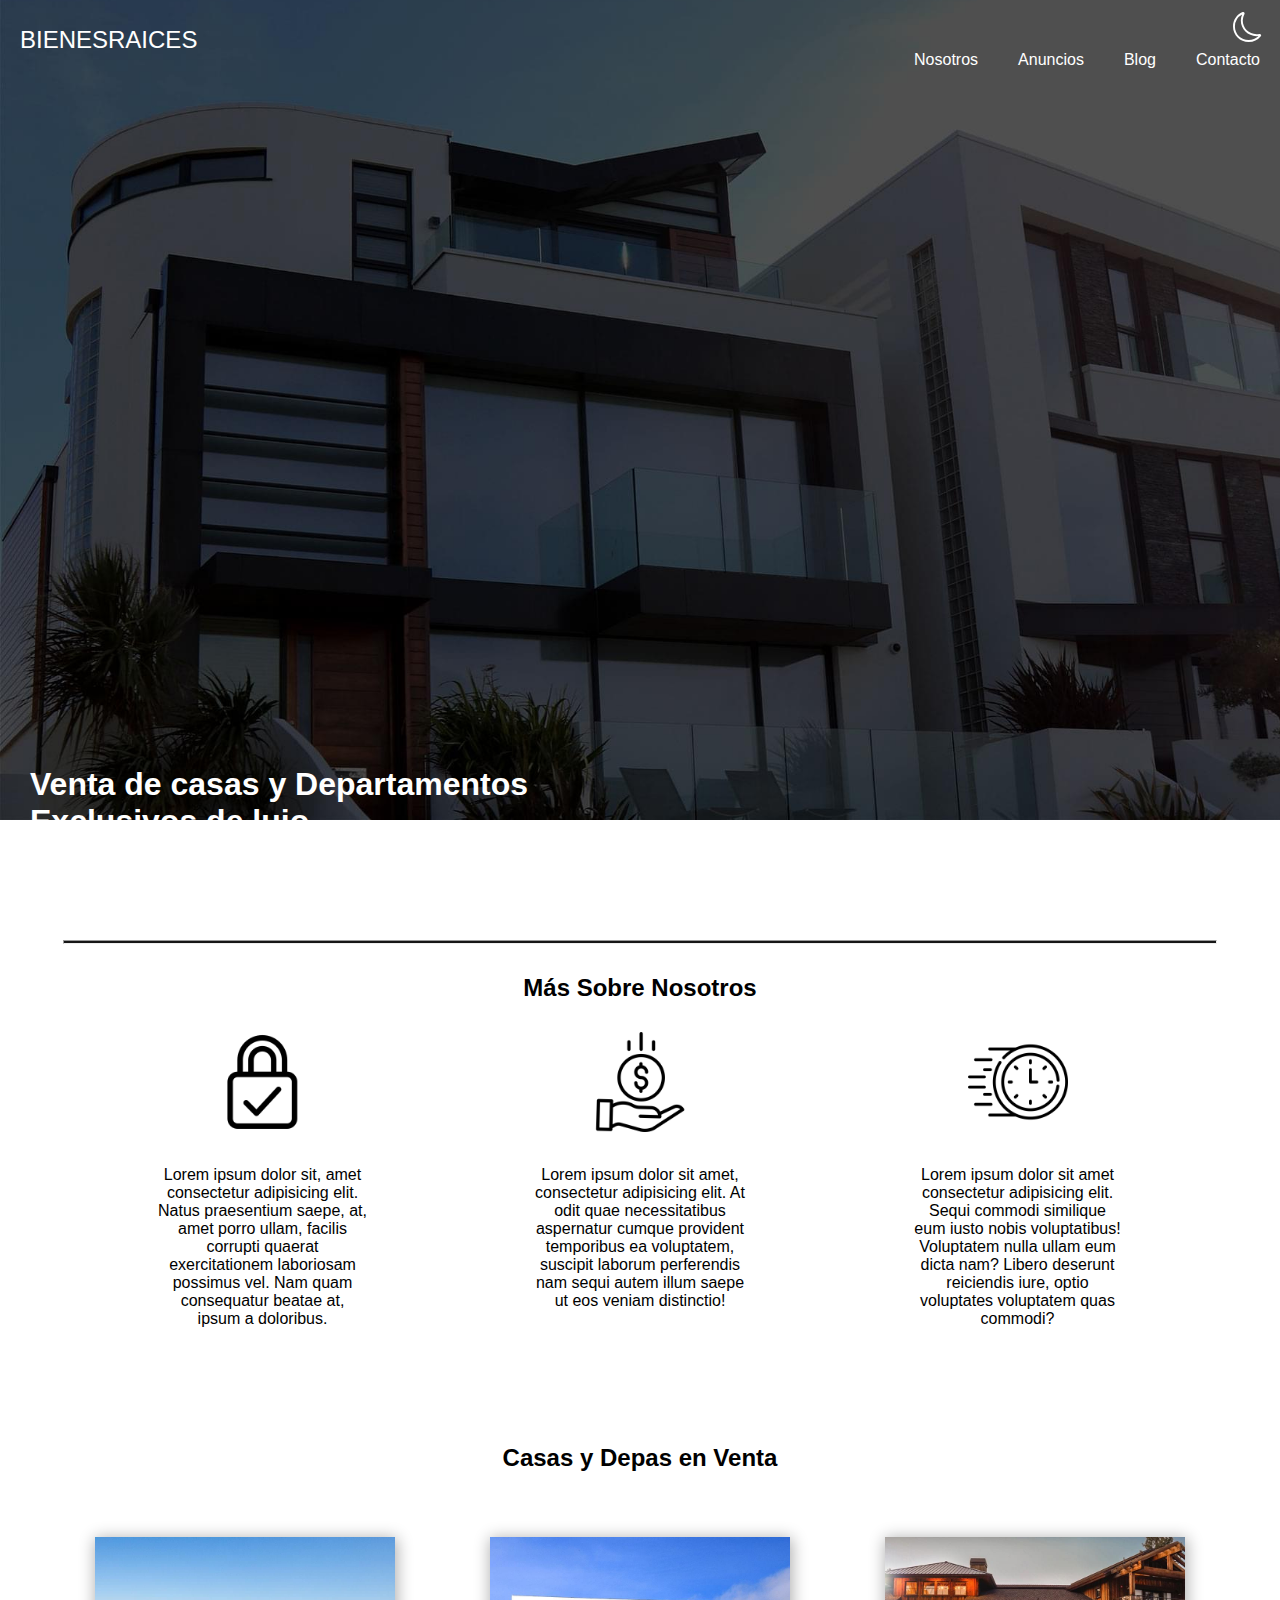
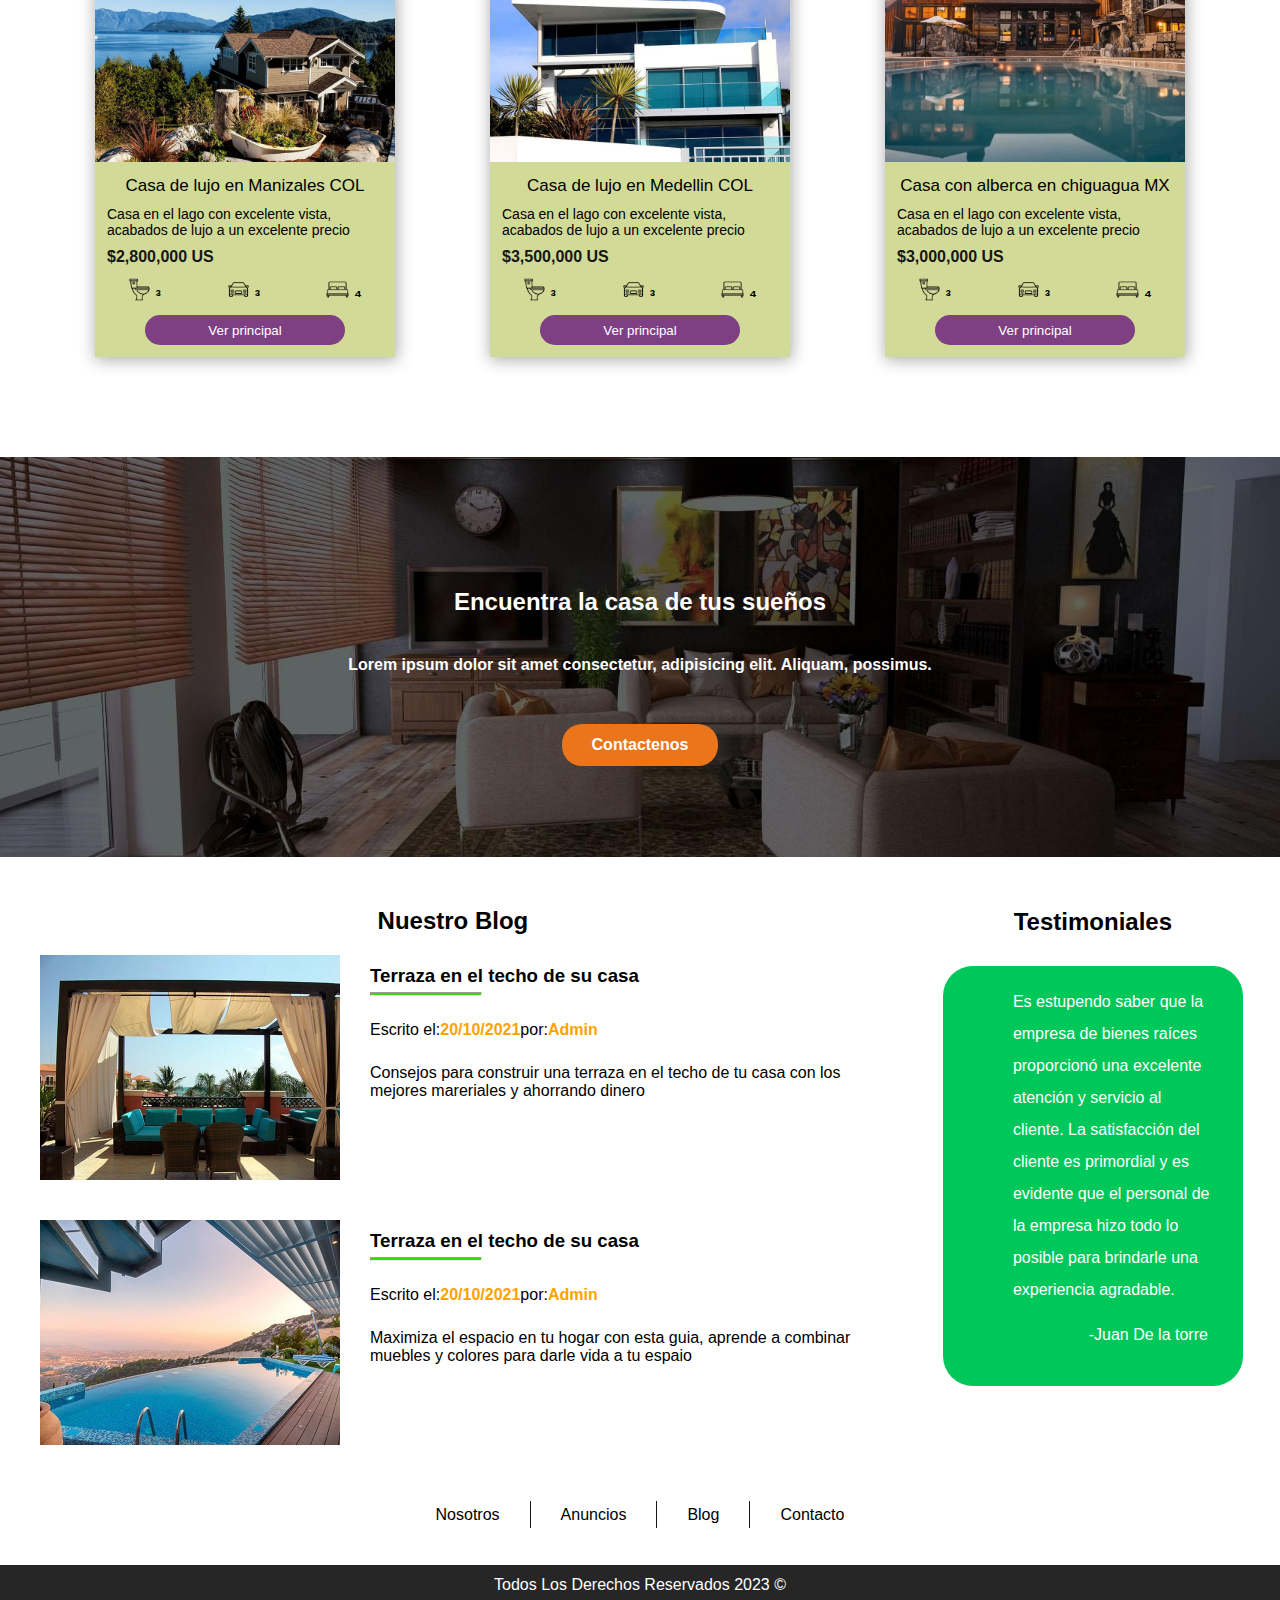
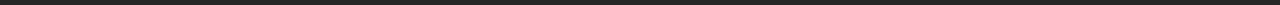
<file: ESTRUCTURA_HTML/index.html>
<!DOCTYPE html>
<html lang="en">
<head>
    <meta charset="UTF-8">
    <meta http-equiv="X-UA-Compatible" content="IE=edge">
    <meta name="viewport" content="width=device-width, initial-scale=1.0">
    <title>Document</title>
    <link rel="stylesheet" href="../ESTILOS_CSS/styles.css"> 
</head>
<body>
    <header class="contenedor">
        <nav class="nav">
            <a class="logo">BIENES<strong>RAICES</strong></a>
            <section class="section_cont_menu">
                <figure class="icons_sun_moon">
                    <img class="icon_moon" src="../IMAGES/moon.svg" alt="">
                    <img class="icon_sun" src="../IMAGES/sun.svg" alt="">
                </figure>
                <ul class="nav_menu">
                    <li class="nav_menu_links"><a href="../ESTRUCTURA_HTML/sobreNosotros.html">Nosotros</a></li>
                    <li class="nav_menu_links"><a href="../ESTRUCTURA_HTML/anuncios.html">Anuncios</a></li>
                    <li class="nav_menu_links"><a href="../ESTRUCTURA_HTML/blog.html">Blog</a></li>
                    <li class="nav_menu_links"><a href="../ESTRUCTURA_HTML/contacto.html">Contacto</a></li>
                </ul>
            </section>
        </nav>
        <h1>Venta de casas y Departamentos<br> Exclusivos de lujo</h1>
    </header>
    <div class="hr_divisor">
        <hr>
    </div>
    <main>
        <section class="section_sobreNosotros">
            <h2>Más Sobre Nosotros</h2>
            <section class="sobre--nosotros">
                <article class="article_sobre--nosotros">
                    <img src="../IMAGES/candado (1).png" alt="">
                    <p>Lorem ipsum dolor sit, amet consectetur adipisicing elit. Natus praesentium saepe, at, amet porro ullam, facilis corrupti quaerat exercitationem laboriosam possimus vel. Nam quam consequatur beatae at, ipsum a doloribus.</p>
                </article>
                <article class="article_sobre--nosotros">
                    <img src="../IMAGES/ahorrar-dinero.png" alt="">
                    <p>Lorem ipsum dolor sit amet, consectetur adipisicing elit. At odit quae necessitatibus aspernatur cumque provident temporibus ea voluptatem, suscipit laborum perferendis nam sequi autem illum saepe ut eos veniam distinctio!</p>
                </article>
                <article class="article_sobre--nosotros">
                    <img src="../IMAGES/tiempo-rapido.png" alt="">
                    <p>Lorem ipsum dolor sit amet consectetur adipisicing elit. Sequi commodi similique eum iusto nobis voluptatibus! Voluptatem nulla ullam eum dicta nam? Libero deserunt reiciendis iure, optio voluptates voluptatem quas commodi?</p>
                </article>
            </section>
        </section>
        <section id="depas_and_casas--venta" class="section_casas_and_depas">
            <h2>Casas y Depas en Venta</h2>
            <section class="casas_and_depas">
                <article class="article_casas_and--depas">
                    <img class="images_depas_casas--venta" src="../IMAGES/anuncio1.jpg" alt="">
                    <h3>Casa de lujo  en Manizales COL</h3>
                    <p>Casa en el lago con excelente vista, acabados de lujo a un excelente precio</p>
                    <span class="precio_casa_and_depa">$2,800,000 US</span>
                    <figure class="figure_icons_coche_inodoro--cama">
                        <span>
                            <img src="../IMAGES/inodoro.png" alt=""> ³
                        </span>
                        <span>
                            <img src="../IMAGES/coche.png" alt=""> ³
                        </span>
                        <span>
                            <img src="../IMAGES/cama.png" alt=""> ⁴
                        </span>
                    </figure>
                    <button>Ver principal</button>
                </article>
                <article class="article_casas_and--depas">
                    <img class="images_depas_casas--venta" src="../IMAGES/anuncio2.jpg" alt="">
                    <h3>Casa de lujo en Medellin COL</h3>
                    <p>Casa en el lago con excelente vista, acabados de lujo a un excelente precio</p>
                    <span class="precio_casa_and_depa">$3,500,000 US</span>
                    <figure class="figure_icons_coche_inodoro--cama">
                        <span>
                            <img src="../IMAGES/inodoro.png" alt=""> ³
                        </span>
                        <span>
                            <img src="../IMAGES/coche.png" alt=""> ³
                        </span>
                        <span>
                            <img src="../IMAGES/cama.png" alt=""> ⁴
                        </span>
                    </figure>
                    <button>Ver principal</button>
                </article>
                <article class="article_casas_and--depas">
                    <img class="images_depas_casas--venta" src="../IMAGES/anuncio3.jpg" alt="">
                    <h3>Casa con alberca en chiguagua MX</h3>
                    <p>Casa en el lago con excelente vista, acabados de lujo a un excelente precio</p>
                    <span class="precio_casa_and_depa">$3,000,000 US</span>
                    <figure class="figure_icons_coche_inodoro--cama">
                        <span>
                            <img src="../IMAGES/inodoro.png" alt=""> ³
                        </span>
                        <span>
                            <img src="../IMAGES/coche.png" alt=""> ³
                        </span>
                        <span>
                            <img src="../IMAGES/cama.png" alt=""> ⁴
                        </span>
                    </figure>
                    <button>Ver principal</button>
                </article>
            </section>
        </section>
        <section class="contactos_bienes_raices">
            <section class="section_contactanos_btn">
                <h2>Encuentra la casa de tus sueños</h2>
                <p>Lorem ipsum dolor sit amet consectetur, adipisicing elit. Aliquam, possimus.</p>
                <a class="btn_contactos_casas_dep_venta" href="#">Contactenos</a>
            </section>
        </section>
        <section class="section--blog">
            <section class="section_nuestro--blog">
                <h2>Nuestro Blog</h2>
                <article class="article_nuestro--blog">
                    <img src="../IMAGES/blog1.jpg" alt="">
                    <div class="consejos_blog">
                        <h3>Terraza en el techo de su casa</h3>
                        <hr>
                        <p class="fecha_de_consejo">Escrito el:<strong>20/10/2021</strong>por:<strong>Admin</strong></p>
                        <p>Consejos para construir una terraza en el techo de tu casa con los mejores mareriales y ahorrando dinero</p>
                    </div>
                </article>
                <article class="article_nuestro--blog">
                    <img src="../IMAGES/blog2.jpg" alt="">
                    <div class="consejos_blog">
                        <h3>Terraza en el techo de su casa</h3>
                        <hr>
                        <p class="fecha_de_consejo">Escrito el:<strong>20/10/2021</strong>por:<strong>Admin</strong></p>
                        <p>Maximiza el espacio en tu hogar con esta guia, aprende a combinar muebles y colores para darle vida a tu espaio</p>
                    </div>
                </article>
            </section>
            <section class="section--testimonio">
                <h2>Testimoniales</h2>
                <article class="article--testimonio">
                        <p>
                            Es estupendo saber que la empresa de bienes raíces proporcionó una excelente atención y servicio al cliente. La satisfacción del cliente es primordial y es evidente que el personal de la empresa hizo todo lo posible para brindarle una experiencia agradable.

                    </p> 
                    <span>-Juan De la torre</span>
                    </article>

            </section>
        </section>
    </main>
    <footer>
        <section class="footer_list">
            <ul class="footer_list_menu">
                <li><a class="footer_list_menu--links" href="">Nosotros</a></li>
                <li><a class="footer_list_menu--links" href="">Anuncios</a></li>
                <li><a class="footer_list_menu--links" href="">Blog</a></li>
                <li><a class="footer_list_menu--link" href="">Contacto</a></li>
            </ul>
        </section>
        <section class="derechos_reservados">
            <p>Todos Los Derechos Reservados 2023 &copy;</p>
        </section>
    </footer>
</body>
</html>
</file>
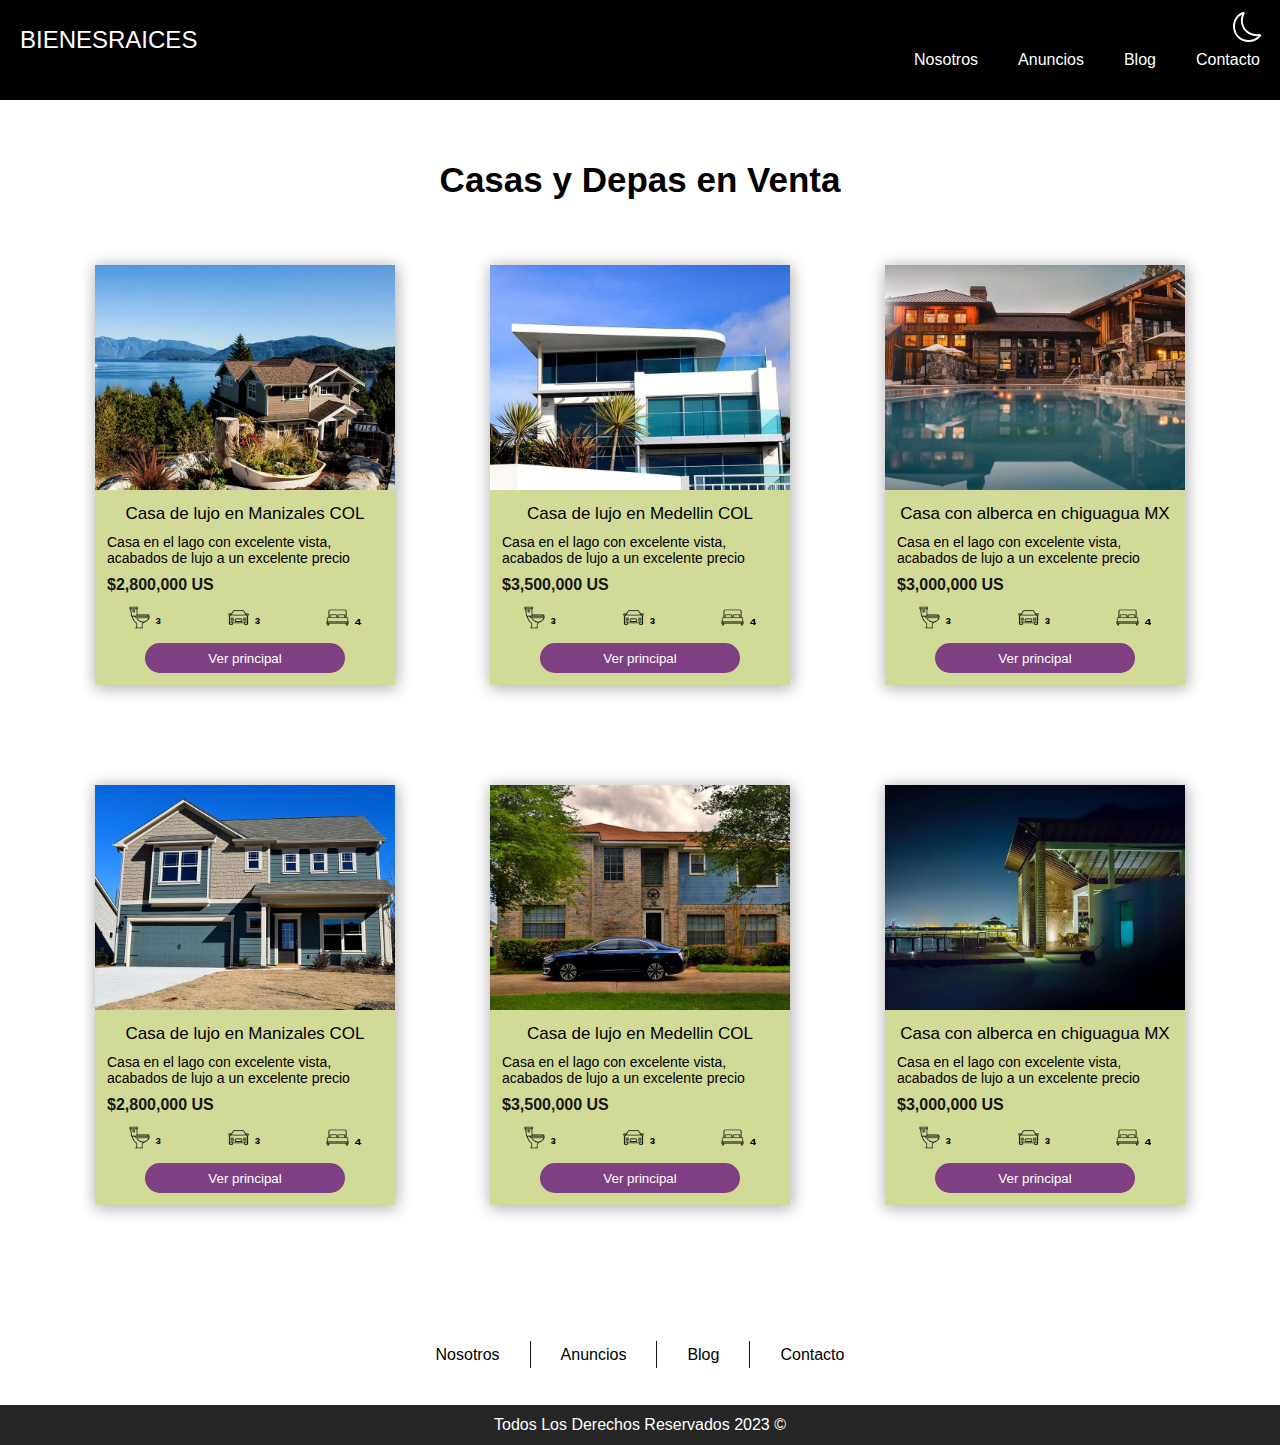
<file: ESTRUCTURA_HTML/anuncios.html>
<!DOCTYPE html>
<html lang="en">
<head>
    <meta charset="UTF-8">
    <meta http-equiv="X-UA-Compatible" content="IE=edge">
    <meta name="viewport" content="width=device-width, initial-scale=1.0">
    <title>Document</title>
    <link rel="stylesheet" href="../ESTILOS_CSS/anuncios.css">
</head>
<body>
    <header class="contenedor">
        <nav class="nav">
            <a class="logo">BIENES<strong>RAICES</strong></a>
            <section class="section_cont_menu">
                <figure class="icons_sun_moon">
                    <img class="icon_moon" src="../IMAGES/moon.svg" alt="">
                    <img class="icon_sun" src="../IMAGES/sun.svg" alt="">
                </figure>
                <ul class="nav_menu">
                    <li class="nav_menu_links"><a href="../ESTRUCTURA_HTML/sobreNosotros.html">Nosotros</a></li>
                    <li class="nav_menu_links"><a href="../ESTRUCTURA_HTML/anuncios.html">Anuncios</a></li>
                    <li class="nav_menu_links"><a href="../ESTRUCTURA_HTML/blog.html">Blog</a></li>
                    <li class="nav_menu_links"><a href="../ESTRUCTURA_HTML/contacto.html">Contacto</a></li>
                </ul>
            </section>
        </nav>
    </header>
    <main>
        <section id="depas_and_casas--venta" class="section_casas_and_depas">
            <h1>Casas y Depas en Venta</h1>
            <section class="casas_and_depas">
                <article class="article_casas_and--depas">
                    <img class="images_depas_casas--venta" src="../IMAGES/anuncio1.jpg" alt="">
                    <h3>Casa de lujo  en Manizales COL</h3>
                    <p>Casa en el lago con excelente vista, acabados de lujo a un excelente precio</p>
                    <span class="precio_casa_and_depa">$2,800,000 US</span>
                    <figure class="figure_icons_coche_inodoro--cama">
                        <span>
                            <img src="../IMAGES/inodoro.png" alt=""> ³
                        </span>
                        <span>
                            <img src="../IMAGES/coche.png" alt=""> ³
                        </span>
                        <span>
                            <img src="../IMAGES/cama.png" alt=""> ⁴
                        </span>
                    </figure>
                    <button>Ver principal</button>
                </article>
                <article class="article_casas_and--depas">
                    <img class="images_depas_casas--venta" src="../IMAGES/anuncio2.jpg" alt="">
                    <h3>Casa de lujo en Medellin COL</h3>
                    <p>Casa en el lago con excelente vista, acabados de lujo a un excelente precio</p>
                    <span class="precio_casa_and_depa">$3,500,000 US</span>
                    <figure class="figure_icons_coche_inodoro--cama">
                        <span>
                            <img src="../IMAGES/inodoro.png" alt=""> ³
                        </span>
                        <span>
                            <img src="../IMAGES/coche.png" alt=""> ³
                        </span>
                        <span>
                            <img src="../IMAGES/cama.png" alt=""> ⁴
                        </span>
                    </figure>
                    <button>Ver principal</button>
                </article>
                <article class="article_casas_and--depas">
                    <img class="images_depas_casas--venta" src="../IMAGES/anuncio3.jpg" alt="">
                    <h3>Casa con alberca en chiguagua MX</h3>
                    <p>Casa en el lago con excelente vista, acabados de lujo a un excelente precio</p>
                    <span class="precio_casa_and_depa">$3,000,000 US</span>
                    <figure class="figure_icons_coche_inodoro--cama">
                        <span>
                            <img src="../IMAGES/inodoro.png" alt=""> ³
                        </span>
                        <span>
                            <img src="../IMAGES/coche.png" alt=""> ³
                        </span>
                        <span>
                            <img src="../IMAGES/cama.png" alt=""> ⁴
                        </span>
                    </figure>
                    <button>Ver principal</button>
                </article>
            </section>
        </section>
        <section id="depas_and_casas--venta" class="section_casas_and_depas">
            <section class="casas_and_depas">
                <article class="article_casas_and--depas">
                    <img class="images_depas_casas--venta" src="../IMAGES/anuncio4.jpg" alt="">
                    <h3>Casa de lujo  en Manizales COL</h3>
                    <p>Casa en el lago con excelente vista, acabados de lujo a un excelente precio</p>
                    <span class="precio_casa_and_depa">$2,800,000 US</span>
                    <figure class="figure_icons_coche_inodoro--cama">
                        <span>
                            <img src="../IMAGES/inodoro.png" alt=""> ³
                        </span>
                        <span>
                            <img src="../IMAGES/coche.png" alt=""> ³
                        </span>
                        <span>
                            <img src="../IMAGES/cama.png" alt=""> ⁴
                        </span>
                    </figure>
                    <button>Ver principal</button>
                </article>
                <article class="article_casas_and--depas">
                    <img class="images_depas_casas--venta" src="../IMAGES/anuncio5.jpg" alt="">
                    <h3>Casa de lujo en Medellin COL</h3>
                    <p>Casa en el lago con excelente vista, acabados de lujo a un excelente precio</p>
                    <span class="precio_casa_and_depa">$3,500,000 US</span>
                    <figure class="figure_icons_coche_inodoro--cama">
                        <span>
                            <img src="../IMAGES/inodoro.png" alt=""> ³
                        </span>
                        <span>
                            <img src="../IMAGES/coche.png" alt=""> ³
                        </span>
                        <span>
                            <img src="../IMAGES/cama.png" alt=""> ⁴
                        </span>
                    </figure>
                    <button>Ver principal</button>
                </article>
                <article class="article_casas_and--depas">
                    <img class="images_depas_casas--venta" src="../IMAGES/anuncio6.jpg" alt="">
                    <h3>Casa con alberca en chiguagua MX</h3>
                    <p>Casa en el lago con excelente vista, acabados de lujo a un excelente precio</p>
                    <span class="precio_casa_and_depa">$3,000,000 US</span>
                    <figure class="figure_icons_coche_inodoro--cama">
                        <span>
                            <img src="../IMAGES/inodoro.png" alt=""> ³
                        </span>
                        <span>
                            <img src="../IMAGES/coche.png" alt=""> ³
                        </span>
                        <span>
                            <img src="../IMAGES/cama.png" alt=""> ⁴
                        </span>
                    </figure>
                    <button>Ver principal</button>
                </article>
            </section>
        </section>
    </main>
    <footer>
        <section class="footer_list">
            <ul class="footer_list_menu">
                <li><a class="footer_list_menu--links" href="">Nosotros</a></li>
                <li><a class="footer_list_menu--links" href="">Anuncios</a></li>
                <li><a class="footer_list_menu--links" href="">Blog</a></li>
                <li><a class="footer_list_menu--link" href="">Contacto</a></li>
            </ul>
        </section>
        <section class="derechos_reservados">
            <p>Todos Los Derechos Reservados 2023 &copy;</p>
        </section>
    </footer>
</body>
</html>
</file>
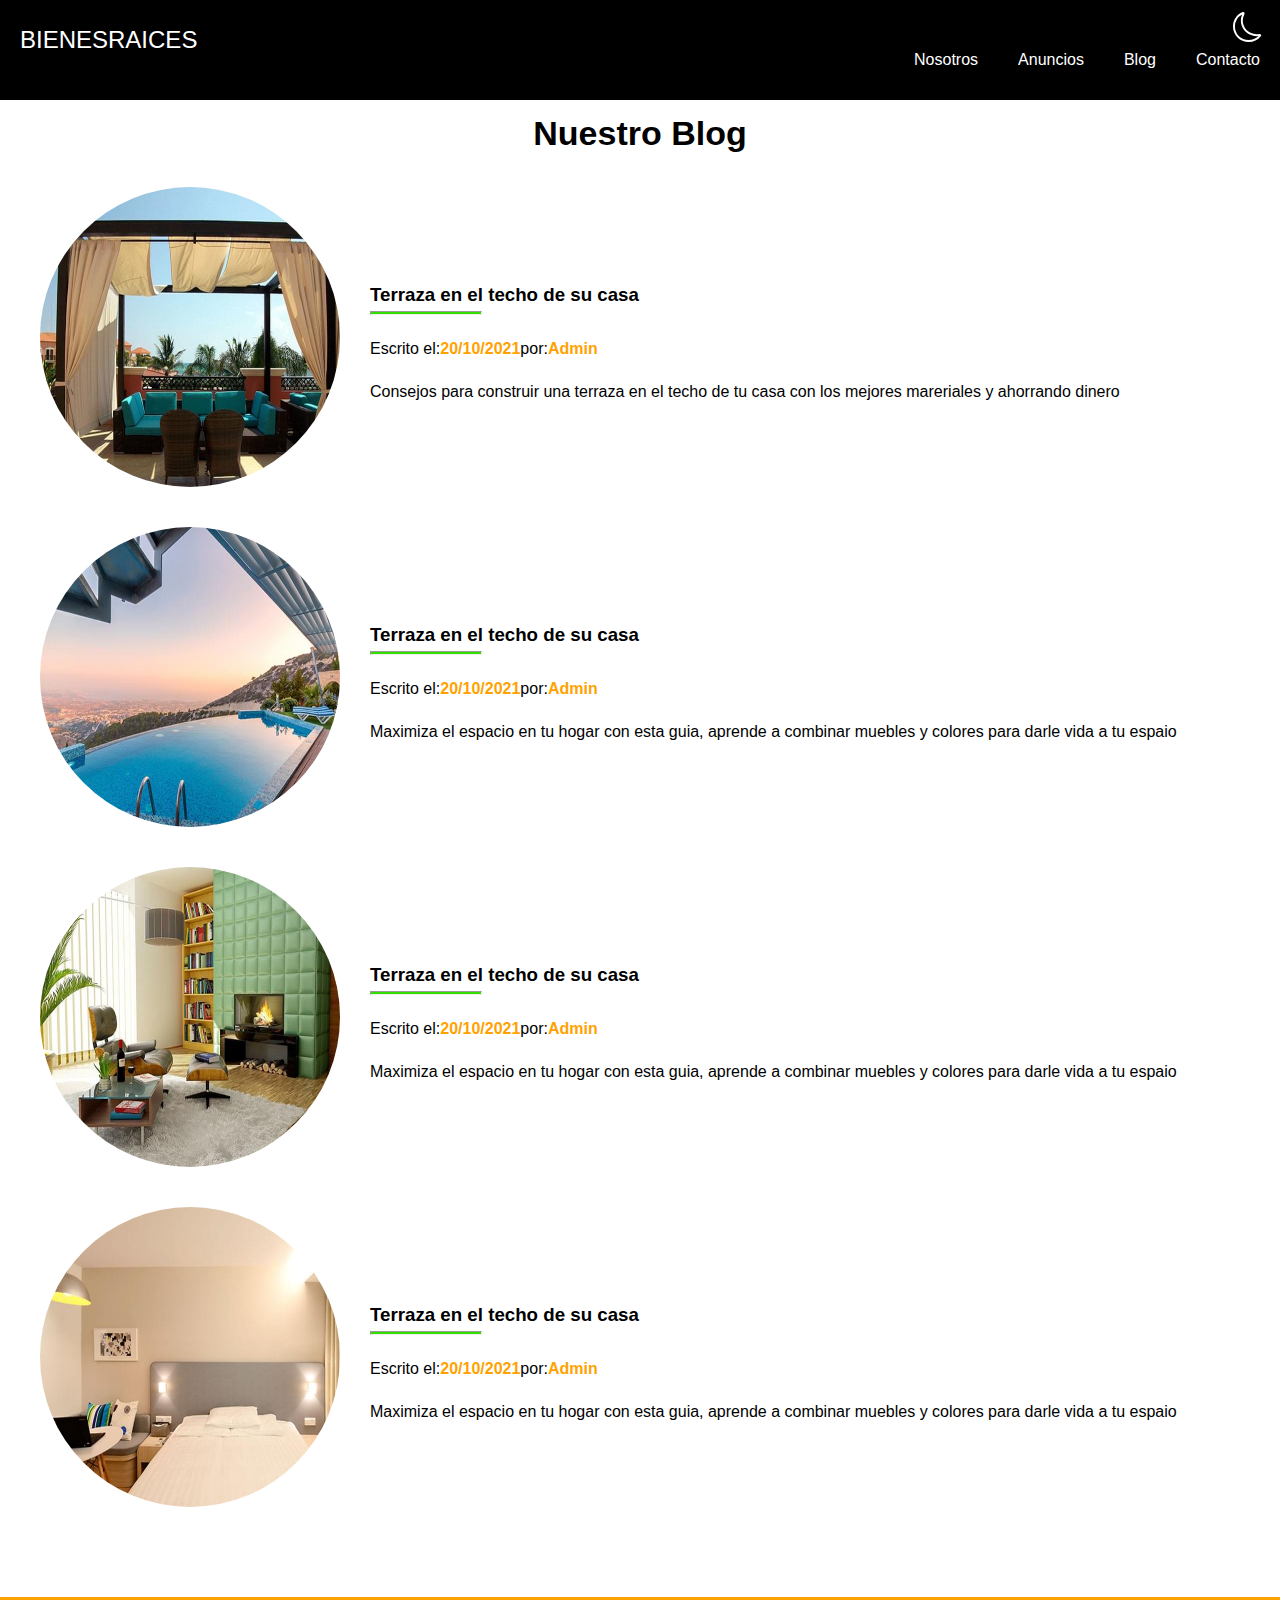
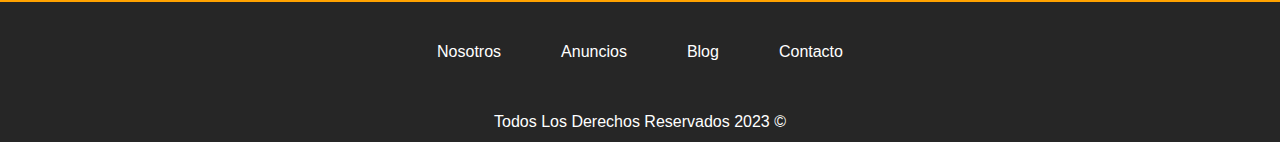
<file: ESTRUCTURA_HTML/blog.html>
<!DOCTYPE html>
<html lang="en">
<head>
    <meta charset="UTF-8">
    <meta http-equiv="X-UA-Compatible" content="IE=edge">
    <meta name="viewport" content="width=device-width, initial-scale=1.0">
    <title>Document</title>
    <link rel="stylesheet" href="../ESTILOS_CSS/blog.css">
</head>
<body>
    <header class="contenedor">
        <nav class="nav">
            <a class="logo">BIENES<strong>RAICES</strong></a>
            <section class="section_cont_menu">
                <figure class="icons_sun_moon">
                    <img class="icon_moon" src="../IMAGES/moon.svg" alt="">
                    <img class="icon_sun" src="../IMAGES/sun.svg" alt="">
                </figure>
                <ul class="nav_menu">
                    <li class="nav_menu_links"><a href="../ESTRUCTURA_HTML/sobreNosotros.html">Nosotros</a></li>
                    <li class="nav_menu_links"><a href="../ESTRUCTURA_HTML/anuncios.html">Anuncios</a></li>
                    <li class="nav_menu_links"><a href="../ESTRUCTURA_HTML/blog.html">Blog</a></li>
                    <li class="nav_menu_links"><a href="../ESTRUCTURA_HTML/contacto.html">Contacto</a></li>
                </ul>
            </section>
        </nav>
    </header>
    <main>
        <section class="section--blog">
            <section class="section_nuestro--blog">
                <h1>Nuestro Blog</h1>
                <article class="article_nuestro--blog">
                    <img src="../IMAGES/blog1.jpg" alt="">
                    <div class="consejos_blog">
                        <h3>Terraza en el techo de su casa</h3>
                        <hr>
                        <p class="fecha_de_consejo">Escrito el:<strong>20/10/2021</strong>por:<strong>Admin</strong></p>
                        <p>Consejos para construir una terraza en el techo de tu casa con los mejores mareriales y ahorrando dinero</p>
                    </div>
                </article>
                <article class="article_nuestro--blog">
                    <img src="../IMAGES/blog2.jpg" alt="">
                    <div class="consejos_blog">
                        <h3>Terraza en el techo de su casa</h3>
                        <hr>
                        <p class="fecha_de_consejo">Escrito el:<strong>20/10/2021</strong>por:<strong>Admin</strong></p>
                        <p>Maximiza el espacio en tu hogar con esta guia, aprende a combinar muebles y colores para darle vida a tu espaio</p>
                    </div>
                </article>
                <article class="article_nuestro--blog">
                    <img src="../IMAGES/blog3.jpg" alt="">
                    <div class="consejos_blog">
                        <h3>Terraza en el techo de su casa</h3>
                        <hr>
                        <p class="fecha_de_consejo">Escrito el:<strong>20/10/2021</strong>por:<strong>Admin</strong></p>
                        <p>Maximiza el espacio en tu hogar con esta guia, aprende a combinar muebles y colores para darle vida a tu espaio</p>
                    </div>
                </article>
                <article class="article_nuestro--blog">
                    <img src="../IMAGES/blog4.jpg" alt="">
                    <div class="consejos_blog">
                        <h3>Terraza en el techo de su casa</h3>
                        <hr>
                        <p class="fecha_de_consejo">Escrito el:<strong>20/10/2021</strong>por:<strong>Admin</strong></p>
                        <p>Maximiza el espacio en tu hogar con esta guia, aprende a combinar muebles y colores para darle vida a tu espaio</p>
                    </div>
                </article>
            </section>
        </section>
    </main>
    <footer>
        <section class="footer_list">
            <ul class="footer_list_menu">
                <li><a class="footer_list_menu--links" href="">Nosotros</a></li>
                <li><a class="footer_list_menu--links" href="">Anuncios</a></li>
                <li><a class="footer_list_menu--links" href="">Blog</a></li>
                <li><a class="footer_list_menu--link" href="">Contacto</a></li>
            </ul>
        </section>
        <section class="derechos_reservados">
            <p>Todos Los Derechos Reservados 2023 &copy;</p>
        </section>
    </footer>
</body>
</html>
</file>
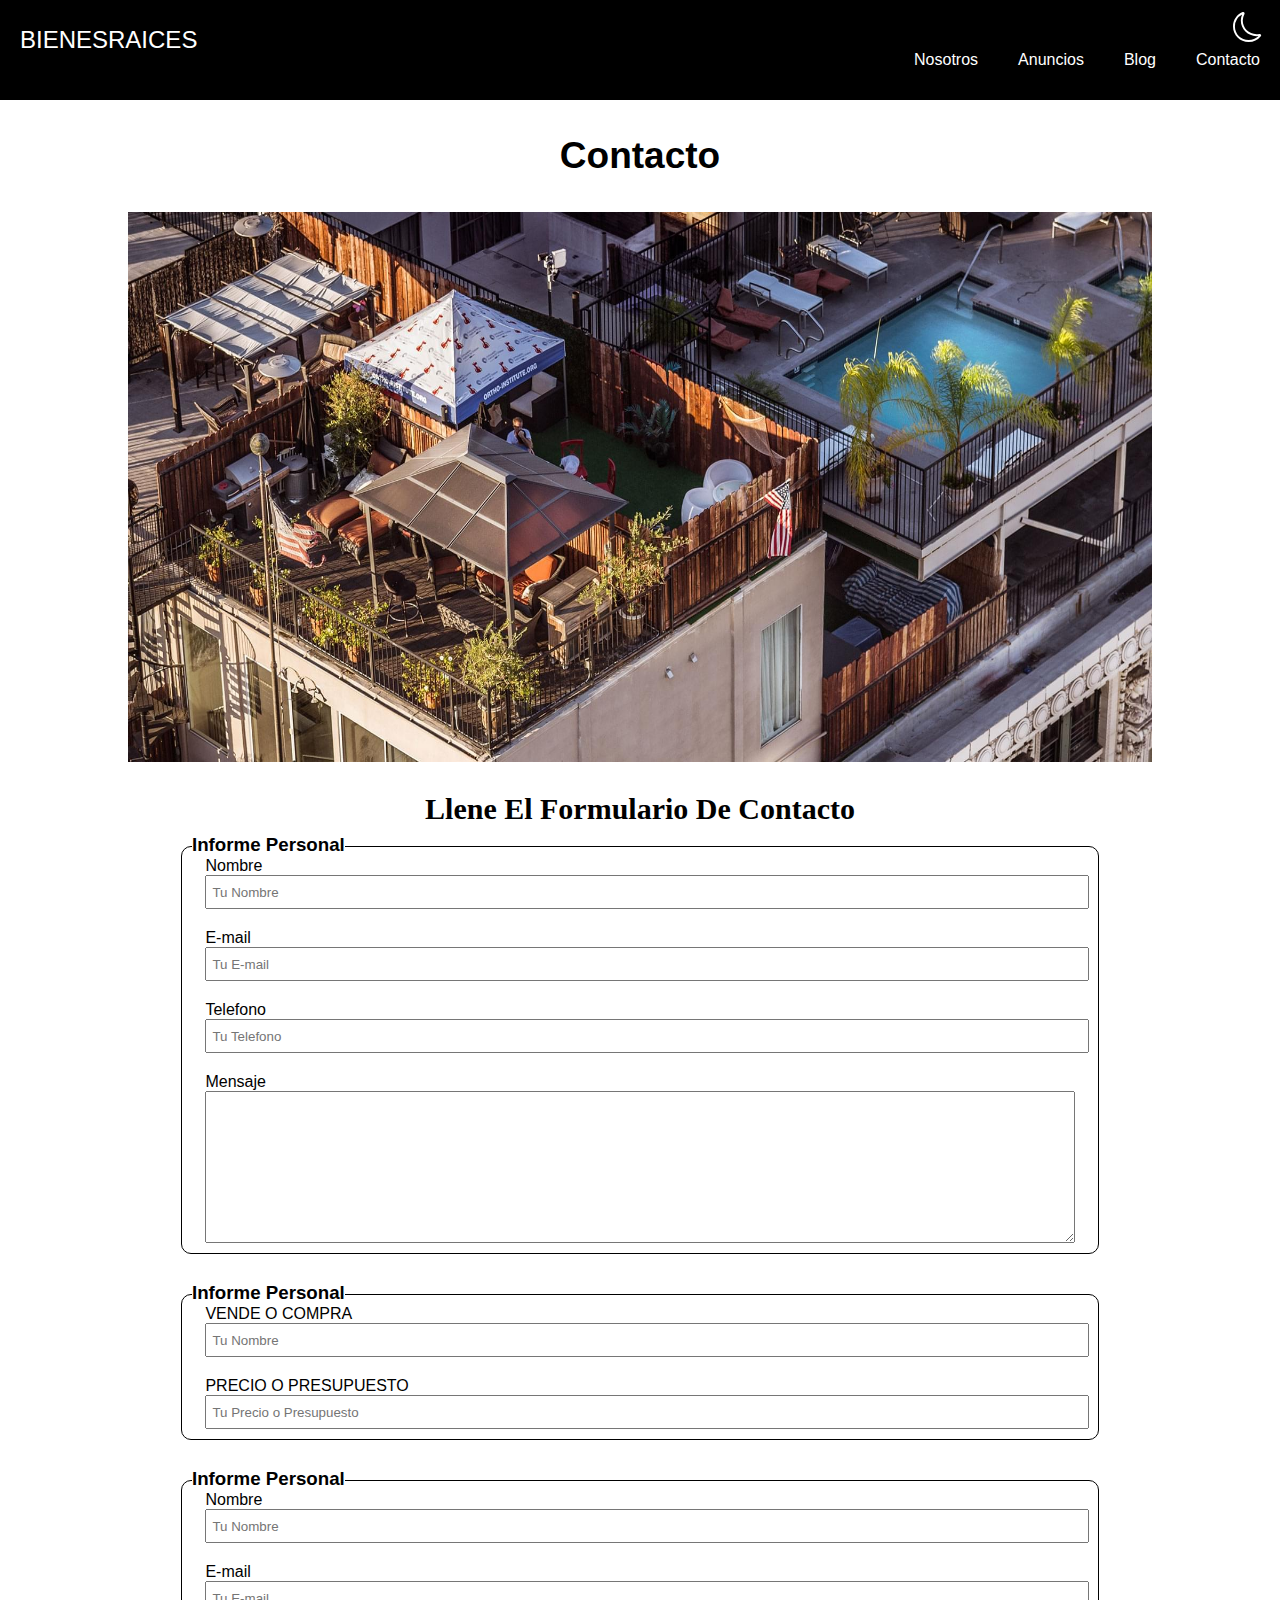
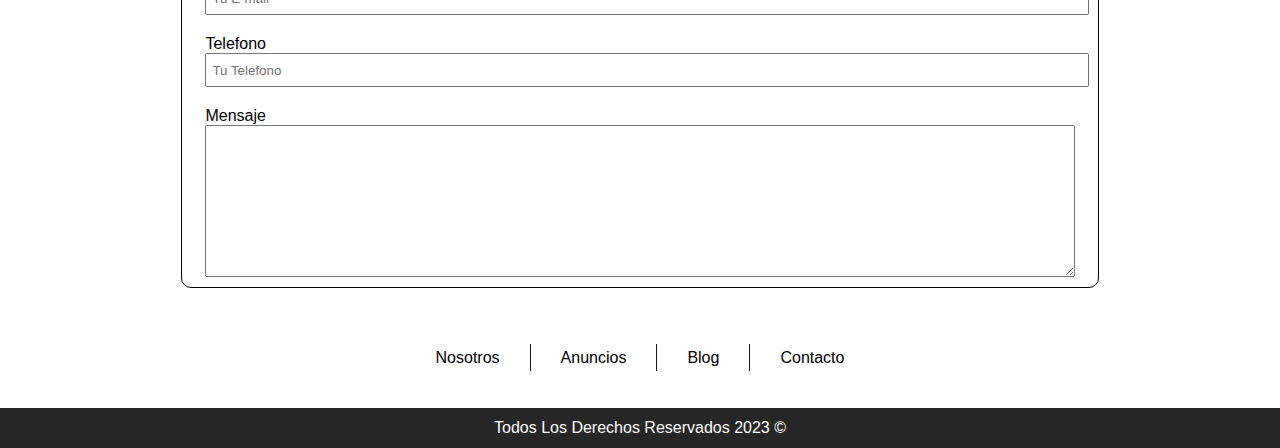
<file: ESTRUCTURA_HTML/contacto.html>
<!DOCTYPE html>
<html lang="en">
<head>
    <meta charset="UTF-8">
    <meta http-equiv="X-UA-Compatible" content="IE=edge">
    <meta name="viewport" content="width=device-width, initial-scale=1.0">
    <title>Document</title>
    <link rel="stylesheet" href="../ESTILOS_CSS/contacto.css">
</head>
<body>
    <header class="contenedor">
        <nav class="nav">
            <a class="logo">BIENES<strong>RAICES</strong></a>
            <section class="section_cont_menu">
                <figure class="icons_sun_moon">
                    <img class="icon_moon" src="../IMAGES/moon.svg" alt="">
                    <img class="icon_sun" src="../IMAGES/sun.svg" alt="">
                </figure>
                <ul class="nav_menu">
                    <li class="nav_menu_links"><a href="../ESTRUCTURA_HTML/sobreNosotros.html">Nosotros</a></li>
                    <li class="nav_menu_links"><a href="../ESTRUCTURA_HTML/anuncios.html">Anuncios</a></li>
                    <li class="nav_menu_links"><a href="../ESTRUCTURA_HTML/blog.html">Blog</a></li>
                    <li class="nav_menu_links"><a href="../ESTRUCTURA_HTML/contacto.html">Contacto</a></li>
                </ul>
            </section>
        </nav>
    </header>
    <main>
        <section class="section_contac_venta_casa_despas">
            <h1>Contacto</h1>
            <figure class="images_contac"> <img src="../IMAGES/destacada3.jpg" alt=""></figure>
        </section>
        <section class="formulario">
            <h2>Llene El Formulario De Contacto</h2>
            <article class="article_form_information">
                <form class="form_informacion_personal" action="">
                    <h3>Informe Personal</h3>
                    <label for="">Nombre<input type="text" placeholder="Tu Nombre" required></label>
                    <label for="">E-mail<input type="email" placeholder="Tu E-mail" required></label>
                    <label for="">Telefono<input type="text" pattern="[0-9]{9,12}" placeholder="Tu Telefono" required></label>
                    <label class="textarea" for="">Mensaje<textarea name="" id="" cols="30" rows="10" required></textarea></label>
                </form>
            </article>
            <article class="article_form_information">
                <form class="form_informacion_personal " action="">
                    <h3>Informe Personal</h3>
                    <label for="">VENDE O COMPRA<input type="text" placeholder="Tu Nombre" required></label>
                    <label for="">PRECIO O PRESUPUESTO<input type="text" pattern="[0-9]{9,12}" placeholder="Tu Precio o Presupuesto" required></label>
                </form>
            </article>
            <article class="article_form_information">
                <form class="form_informacion_personal " action="">
                    <h3>Informe Personal</h3>
                    <label for="">Nombre<input type="text" placeholder="Tu Nombre" required></label>
                    <label for="">E-mail<input type="email" placeholder="Tu E-mail" required></label>
                    <label for="">Telefono<input type="text" pattern="[0-9]{9,12}" placeholder="Tu Telefono" required></label>
                    <label class="textarea" for="">Mensaje<textarea name="" id="" cols="30" rows="10" required></textarea></label>
                </form>
            </article>
        </section>
    </main>
    <footer>
        <section class="footer_list">
            <ul class="footer_list_menu">
                <li><a class="footer_list_menu--links" href="">Nosotros</a></li>
                <li><a class="footer_list_menu--links" href="">Anuncios</a></li>
                <li><a class="footer_list_menu--links" href="">Blog</a></li>
                <li><a class="footer_list_menu--link" href="">Contacto</a></li>
            </ul>
        </section>
        <section class="derechos_reservados">
            <p>Todos Los Derechos Reservados 2023 &copy;</p>
        </section>
    </footer>
</body>
</html>
</file>
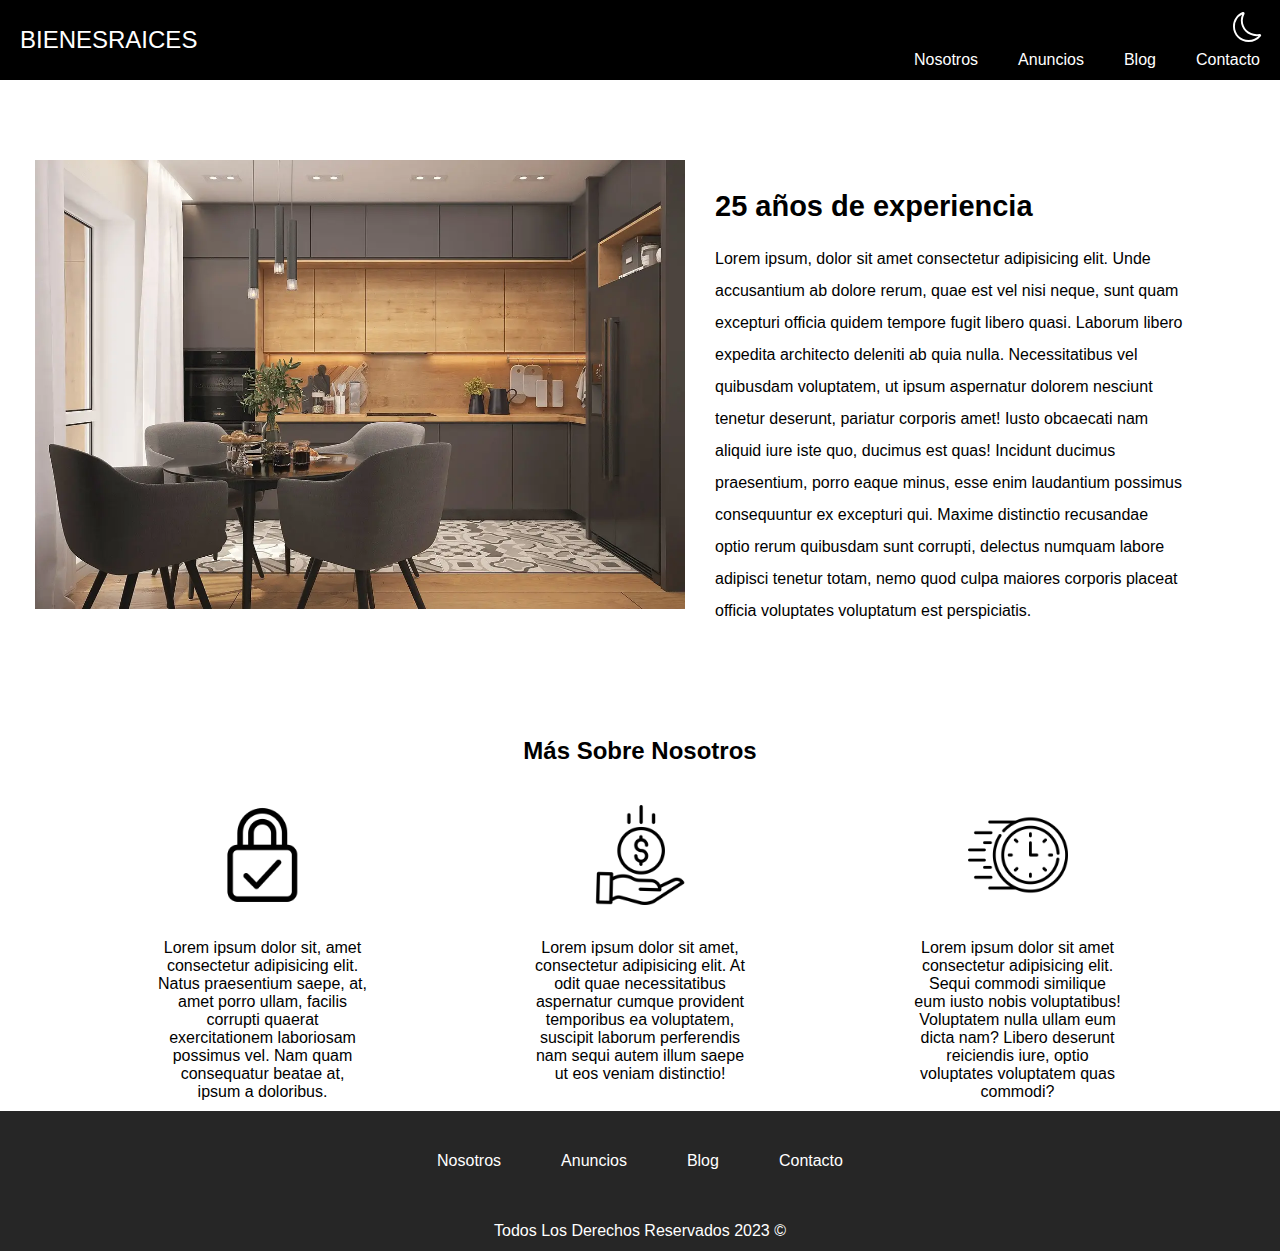
<file: ESTRUCTURA_HTML/sobreNosotros.html>
<!DOCTYPE html>
<html lang="en">
<head>
    <meta charset="UTF-8">
    <meta http-equiv="X-UA-Compatible" content="IE=edge">
    <meta name="viewport" content="width=device-width, initial-scale=1.0">
    <title>Document</title>
    <link rel="stylesheet" href="../ESTILOS_CSS/sobreNosotros.css">
</head>
<body>
    <header class="contenedor">
        <nav class="nav">
            <a class="logo">BIENES<strong>RAICES</strong></a>
            <section class="section_cont_menu">
                <figure class="icons_sun_moon">
                    <img class="icon_moon" src="../IMAGES/moon.svg" alt="">
                    <img class="icon_sun" src="../IMAGES/sun.svg" alt="">
                </figure>
                <ul class="nav_menu">
                    <li class="nav_menu_links"><a href="../ESTRUCTURA_HTML/sobreNosotros.html">Nosotros</a></li>
                    <li class="nav_menu_links"><a href="../ESTRUCTURA_HTML/anuncios.html">Anuncios</a></li>
                    <li class="nav_menu_links"><a href="../ESTRUCTURA_HTML/blog.html">Blog</a></li>
                    <li class="nav_menu_links"><a href="../ESTRUCTURA_HTML/contacto.html">Contacto</a></li>
                </ul>
            </section>
        </nav>
    </header>
    <main>
        <section class="section_nosotros">
            <article class="article_desc_imagen">
                <img src="../IMAGES/sala-mustra.webp" alt="">
            </article>
            <article class="article_description">
                <h1>25 años de experiencia</h2>
                <p>Lorem ipsum, dolor sit amet consectetur adipisicing elit. Unde accusantium ab dolore rerum, quae est vel nisi neque, sunt quam excepturi officia quidem tempore fugit libero quasi. Laborum libero expedita architecto deleniti ab quia nulla. Necessitatibus vel quibusdam voluptatem, ut ipsum aspernatur dolorem nesciunt tenetur deserunt, pariatur corporis amet! Iusto obcaecati nam aliquid iure iste quo, ducimus est quas! Incidunt ducimus praesentium, porro eaque minus, esse enim laudantium possimus consequuntur ex excepturi qui. Maxime distinctio recusandae optio rerum quibusdam sunt corrupti, delectus numquam labore adipisci tenetur totam, nemo quod culpa maiores corporis placeat officia voluptates voluptatum est perspiciatis.</p>
            </article>
        </section>
        <section class="section_sobreNosotros">
            <h2>Más Sobre Nosotros</h2>
            <section class="sobre--nosotros">
                <article class="article_sobre--nosotros">
                    <img src="../IMAGES/candado (1).png" alt="">
                    <p>Lorem ipsum dolor sit, amet consectetur adipisicing elit. Natus praesentium saepe, at, amet porro ullam, facilis corrupti quaerat exercitationem laboriosam possimus vel. Nam quam consequatur beatae at, ipsum a doloribus.</p>
                </article>
                <article class="article_sobre--nosotros">
                    <img src="../IMAGES/ahorrar-dinero.png" alt="">
                    <p>Lorem ipsum dolor sit amet, consectetur adipisicing elit. At odit quae necessitatibus aspernatur cumque provident temporibus ea voluptatem, suscipit laborum perferendis nam sequi autem illum saepe ut eos veniam distinctio!</p>
                </article>
                <article class="article_sobre--nosotros">
                    <img src="../IMAGES/tiempo-rapido.png" alt="">
                    <p>Lorem ipsum dolor sit amet consectetur adipisicing elit. Sequi commodi similique eum iusto nobis voluptatibus! Voluptatem nulla ullam eum dicta nam? Libero deserunt reiciendis iure, optio voluptates voluptatem quas commodi?</p>
                </article>
            </section>
        </section>
    </main>
    <footer>
        <section class="footer_list">
            <ul class="footer_list_menu">
                <li><a class="footer_list_menu--links" href="">Nosotros</a></li>
                <li><a class="footer_list_menu--links" href="">Anuncios</a></li>
                <li><a class="footer_list_menu--links" href="">Blog</a></li>
                <li><a class="footer_list_menu--link" href="">Contacto</a></li>
            </ul>
        </section>
        <section class="derechos_reservados">
            <p>Todos Los Derechos Reservados 2023 &copy;</p>
        </section>
    </footer>
</body>
</html>
</file>
<file: ESTILOS_CSS/styles.css>
*{
    margin: 0;
    padding: 0;
    box-sizing: 0;
    list-style: none;
    text-decoration: none;
    font-family: sans-serif;
}

.contenedor{
    background-image: url(../IMAGES/header.jpg);
    width: 100%;
    height: 100vh;
    background-repeat: no-repeat;
    background-size: cover;
    background-attachment: fixed;
    position: relative;
    background-position-y: -80px;
}


.nav{
    display: flex;
    justify-content: space-between;
    align-items: center;
    height: 80px;
}

.logo{
    color: #ffffff;
    font-size: 24px;
    font-family: sans-serif;
    font-weight:100;
    margin:20px 20px;
}

.section_cont_menu{
    display: flex;
    flex-direction: column;
    position: relative;
}

.icons_sun_moon{
    display: flex;
    justify-content: flex-end;
    position: relative;
   height: 34px;
   width: 100%;
   margin-bottom: 5px;
}

.icon_moon{
    position: absolute;
    width: 30px;
    right: 17px;
}
.icon_sun{
    position: absolute;
    width: 30px;
    display: none;
}

.nav_menu{
    display: flex;
}

.nav_menu_links a{
    color: #ffffff;
    padding: 10px 20px;
}
.contenedor h1{
    position: absolute;
    left: 30px;
    bottom: 60px;
    color: #ffffff;
    
}
.section_sobreNosotros{
    height: 500px;
}

.section_sobreNosotros h2{
    text-align: center;
    padding: 30px 0;
}

.sobre--nosotros{
    display: flex;
    justify-content: space-evenly;
}

.article_sobre--nosotros img{
    width: 100px;
    margin-bottom: 30px;
}
.article_sobre--nosotros{
    text-align: center;
    margin: 0 10px;
    width: 210px;
}

/*--------------------------------*/

.hr_divisor{
    width: 100%;
    margin-top: 40px;
    display: flex;
    justify-content: center;
    align-items: center;
}

.hr_divisor hr{
    width: 90%;
    height: 2px;
    background-color: #161616;
}

/*-------------------------------*/

.section_casas_and_depas{
    margin-bottom: 100px;
}

.section_casas_and_depas h2{
text-align: center;
padding-bottom: 5px;
margin-bottom: 60px;
font-family: sans-serif;
font-weight: 600;
}
.images_depas_casas--venta{
    width: 300px;
}

.figure_icons_coche_inodoro--cama img{
    width: 23px;
}

.casas_and_depas{
    display: flex;
    justify-content: space-evenly;
}

.article_casas_and--depas{
    width: 300px;
    height: 420px;
    background-color: rgb(210, 218, 151);
    text-align: center;
    box-shadow: 1px 2px 15px 1px rgb(173, 173, 173) ;
}

.article_casas_and--depas:hover{
    box-shadow: 3px 2px 15px 3px rgb(112, 133, 147) ;
    transform: scale(1.1);
    transition: all 0.3s ease-in-out;
}

.article_casas_and--depas h3{
    padding: 10px 15px;
    font-size: 17px;
    font-family: sans-serif;
    font-weight: 400;
    
}

.article_casas_and--depas p{
    font-size: 14px;
    padding: 0 12px;
    padding-bottom: 10px;
    text-align: left;
}

.precio_casa_and_depa{
    display: flex;
    margin-left: 12px;
    color: #161616;
    font-weight: 700;
    margin-bottom: 12px;
}

.figure_icons_coche_inodoro--cama{
    display: flex;
    justify-content: space-around;
}

.figure_icons_coche_inodoro--cama span{
    font-family: sans-serif;
    font-weight: 900;
}

.article_casas_and--depas button{
    background-color: #7f3f83;
    color: #ffffff;
    border: none;
    width: 200px;
    height: 30px;
    margin-top: 10px;
    outline: none;
    border-radius: 22px;
    cursor: pointer;
}
.article_casas_and--depas button:hover{
    background-color: #b029b7;
}

.contactos_bienes_raices{
    background-image: url(../IMAGES/encuentra.jpg);
   width: 100%;
    height: 400px;
    background-repeat: no-repeat;
    background-size: cover;
    margin: 50px;
    margin-left: 0;
}

.contactos_bienes_raices{
    display: flex;
    justify-content: center;
    align-items: center;
}

.section_contactanos_btn{
    color: #ffffff;
    display: flex;
    flex-direction: column;
    text-align: center;
    align-items: center;
    font-family: sans-serif;
    font-weight: 700;
}

.section_contactanos_btn h2{
    padding: 40px 0;
}

.section_contactanos_btn p{
    padding-bottom: 40px;
}

.btn_contactos_casas_dep_venta{
    color: #ffffff;
    background-color: rgb(235, 117, 27);
    padding: 12px 30px;
    border-radius: 20px;
    display: flex;
    justify-content: center;
    align-items: center;
    cursor: pointer;
    z-index: 1;
    margin-top: 10px;
    border: none;
}


.btn_contactos_casas_dep_venta:hover{
    background-color: rgb(205, 76, 196);
    transition: 0.7s;
    
}


.derechos_reservados{
    background-color: #262626;
    color: #ffffff;
    height: 40px;
    display: flex;
    justify-content: center;
    align-items: center;
}

.footer_list_menu{
    display: flex;
    height: 100px;
    justify-content: center;
    align-items: center;
}

.footer_list_menu--links{
    color: #000000;
    padding: 5px 30px;
    border-right: 1px solid #161616;
}

.footer_list_menu--link{
    padding: 5px 30px;
    color: #000000;
}
.section--blog{
    display: flex;
}

.article_nuestro--blog{
    display: flex;
    padding-left: 40px;
    padding-right: 40px;
    padding: 20px 40px;
}

.section_nuestro--blog h2{
    text-align: center;
}

.article_nuestro--blog img{
    width: 300px;
}

.consejos_blog{
    padding-left: 30px;
}

.consejos_blog h3{
    padding-top: 10px;
    margin-bottom: 5px;
}

.consejos_blog hr{
    width: 110px;
    height: 2px;
    background-color: #34dd00;
}

.fecha_de_consejo{
    padding: 25px 0;
}

.fecha_de_consejo strong{
    color: #ffa200;
}

.section--testimonio{
    border: 1px solid;
    width: 500px;
    display: flex;
    align-items: center;
    flex-direction: column;
    color: #ffffff;
}

.section--testimonio h2{
    padding-bottom: 30px;
    color: #000000;
}



.article--testimonio{
    width: 200px;
    height: 380px;
    background-color: rgb(0, 199, 90);
    border-radius: 30px;
    padding: 20px 0;
    padding-left: 70px;
    padding-right: 30px;
    display: flex;
    flex-direction: column;
}

.article--testimonio p{
    line-height: 2;
}

.article--testimonio span{
    display: flex;
    justify-content: end;
    padding: 20px 5px;
}









@media (max-width: 800px) {
    .nav{
        display: flex;
        justify-content: space-between;
        align-items: center;
        height: 80px;
    }

    .icons_sun_moon{
        display: none;
        justify-content: flex-end;
        position: relative;
       height: 34px;
       width: 100%;
       margin-bottom: 5px;
    }

    .icon_sun{
        position: absolute;
        width: 30px;
        display: none;
    }
    
    .nav_menu{
        display: none;
    }

}
</file>
<file: ESTILOS_CSS/anuncios.css>
*{
    margin: 0;
    padding: 0;
    box-sizing: 0;
    list-style: none;
    text-decoration: none;
    font-family: sans-serif;
}

body{
    background-color: rgb(255, 255, 255);
}

.contenedor{
    background-color: rgb(0, 0, 0);
    width: 100%;
    height: 100px;
    background-repeat: no-repeat;
    background-size: cover;
    background-attachment: fixed;
    position: relative;
    background-position-y: -80px;
}


.nav{
    display: flex;
    justify-content: space-between;
    align-items: center;
    height: 80px;
}

.logo{
    color: #ffffff;
    font-size: 24px;
    font-family: sans-serif;
    font-weight:100;
    margin:20px 20px;
}

.section_cont_menu{
    display: flex;
    flex-direction: column;
    position: relative;
}

.icons_sun_moon{
    display: flex;
    justify-content: flex-end;
    position: relative;
   height: 34px;
   width: 100%;
   margin-bottom: 5px;
}

.icon_moon{
    position: absolute;
    width: 30px;
    right: 17px;
}
.icon_sun{
    position: absolute;
    width: 30px;
    display: none;
}

.nav_menu{
    display: flex;
}

.nav_menu_links a{
    color: #ffffff;
    padding: 10px 20px;
}

/*---------*/
.section_casas_and_depas{
    margin-bottom: 100px;
}

.section_casas_and_depas h1{
text-align: center;
padding-bottom: 5px;
margin: 60px 0;
font-family: sans-serif;
font-weight: 600;
font-size: 35px;
}
.images_depas_casas--venta{
    width: 300px;
}

.figure_icons_coche_inodoro--cama img{
    width: 23px;
}

.casas_and_depas{
    display: flex;
    justify-content: space-evenly;
}

.article_casas_and--depas{
    width: 300px;
    height: 420px;
    background-color: rgb(210, 218, 151);
    text-align: center;
    box-shadow: 1px 2px 15px 1px rgb(173, 173, 173) ;
}

.article_casas_and--depas:hover{
    box-shadow: 3px 2px 15px 3px rgb(112, 133, 147) ;
    transform: scale(1.1);
    transition: all 0.3s ease-in-out;
}

.article_casas_and--depas h3{
    padding: 10px 15px;
    font-size: 17px;
    font-family: sans-serif;
    font-weight: 400;
    
}

.article_casas_and--depas p{
    font-size: 14px;
    padding: 0 12px;
    padding-bottom: 10px;
    text-align: left;
}

.precio_casa_and_depa{
    display: flex;
    margin-left: 12px;
    color: #161616;
    font-weight: 700;
    margin-bottom: 12px;
}

.figure_icons_coche_inodoro--cama{
    display: flex;
    justify-content: space-around;
}

.figure_icons_coche_inodoro--cama span{
    font-family: sans-serif;
    font-weight: 900;
}

.article_casas_and--depas button{
    background-color: #7f3f83;
    color: #ffffff;
    border: none;
    width: 200px;
    height: 30px;
    margin-top: 10px;
    outline: none;
    border-radius: 22px;
    cursor: pointer;
}
.article_casas_and--depas button:hover{
    background-color: #b029b7;
}

.derechos_reservados{
    background-color: #262626;
    color: #ffffff;
    height: 40px;
    display: flex;
    justify-content: center;
    align-items: center;
}

.footer_list_menu{
    display: flex;
    height: 100px;
    justify-content: center;
    align-items: center;
}

.footer_list_menu--links{
    color: #000000;
    padding: 5px 30px;
    border-right: 1px solid #161616;
}

.footer_list_menu--link{
    padding: 5px 30px;
    color: #000000;
}
</file>
<file: ESTILOS_CSS/blog.css>
*{
    margin: 0;
    padding: 0;
    box-sizing: 0;
    list-style: none;
    text-decoration: none;
    font-family: sans-serif;
}

.contenedor{
    background-color: rgb(0, 0, 0);
    width: 100%;
    height: 100px;
    background-repeat: no-repeat;
    background-size: cover;
    background-attachment: fixed;
    position: relative;
    background-position-y: -80px;
}


.nav{
    display: flex;
    justify-content: space-between;
    align-items: center;
    height: 80px;
}

.logo{
    color: #ffffff;
    font-size: 24px;
    font-family: sans-serif;
    font-weight:100;
    margin:20px 20px;
}

.section_cont_menu{
    display: flex;
    flex-direction: column;
    position: relative;
}

.icons_sun_moon{
    display: flex;
    justify-content: flex-end;
    position: relative;
   height: 34px;
   width: 100%;
   margin-bottom: 5px;
}

.icon_moon{
    position: absolute;
    width: 30px;
    right: 17px;
}
.icon_sun{
    position: absolute;
    width: 30px;
    display: none;
}

.nav_menu{
    display: flex;
}

.nav_menu_links a{
    color: #ffffff;
    padding: 10px 20px;
}

.section--blog{
    display: flex;
    border-bottom: 5px solid #ffa200;
    padding-bottom: 70px;
}

.section_nuestro--blog{
    width: 100%;
}

.article_nuestro--blog{
    display: flex;
    padding-left: 40px;
    padding-right: 40px;
    padding: 20px 40px;
}

.section_nuestro--blog h1{
    text-align: center;
    font-size: 34px;
    padding: 14px 0px;
}

.article_nuestro--blog img{
    width: 300px;
    height: 300px;
    border-radius: 150px;
}

.consejos_blog{
    padding-left: 30px;
    display: flex;
    flex-direction: column;
    justify-content: center;
}

.consejos_blog h3{
    padding-top: 10px;
    margin-bottom: 5px;
}

.consejos_blog hr{
    width: 110px;
    height: 2px;
    background-color: #34dd00;
}

.fecha_de_consejo{
    padding: 25px 0;
}

.fecha_de_consejo strong{
    color: #ffa200;
}

.derechos_reservados{
    background-color: #262626;
    color: #ffffff;
    height: 40px;
    display: flex;
    justify-content: center;
    align-items: center;
}

.footer_list_menu{
    display: flex;
    height: 100px;
    justify-content: center;
    align-items: center;
    background-color: #262626;
}

.footer_list_menu--links{
    color: #ffffff;
    padding: 5px 30px; 
}

.footer_list_menu--link{
    padding: 5px 30px;
    color: #ffffff;
}
</file>
<file: ESTILOS_CSS/contacto.css>
*{
    margin: 0;
    padding: 0;
    box-sizing: 0;
    list-style: none;
    text-decoration: none;
    font-family: sans-serif;
}

.contenedor{
    background-color: rgb(0, 0, 0);
    width: 100%;
    height: 100px;
    background-repeat: no-repeat;
    background-size: cover;
    background-attachment: fixed;
    position: relative;
    background-position-y: -80px;
}


.nav{
    display: flex;
    justify-content: space-between;
    align-items: center;
    height: 80px;
}

.logo{
    color: #ffffff;
    font-size: 24px;
    font-family: sans-serif;
    font-weight:100;
    margin:0 20px;
}

.section_cont_menu{
    display: flex;
    flex-direction: column;
    position: relative;
}

.icons_sun_moon{
    display: flex;
    justify-content: flex-end;
    position: relative;
   height: 34px;
   width: 100%;
   margin-bottom: 5px;
}

.icon_moon{
    position: absolute;
    width: 30px;
    right: 17px;
}
.icon_sun{
    position: absolute;
    width: 30px;
    display: none;
}

.nav_menu{
    display: flex;
}

.nav_menu_links a{
    color: #ffffff;
    padding: 10px 20px;
}

.section_contac_venta_casa_despas{
    display: flex;
    flex-direction: column;
    align-items: center;
}

.section_contac_venta_casa_despas h1{
    font-size: 37PX;
    padding: 35px 0;

}

.images_contac{
    width: 80%;
    height: 550px;
}

.images_contac img{
    width: 100%;
    height: 100%;
}

/*-------------Formulario------------*/

.formulario{
    display: flex;
    justify-content: center;
    flex-direction: column;
    margin-top: 30px;
}

.formulario h2{
    text-align: center;
    font-size: 30px;
    font-family: cursive;
}

.article_form_information{
    width: 100%;
    display: flex;
    align-items: center;
    justify-content: center;
    margin: 20px 0;
}

.form_informacion_personal label{
    width: 97%;
    margin: 10px 0;
}

.form_informacion_personal{
    display: flex;
    flex-direction: column;
    border: 1px solid rgb(0, 0, 0);
    width: 70%;
    align-items: center;
    justify-content: center;
    position: relative;
    border-radius: 10px;
    padding: 0 10px;
    
}

.textarea{
    display: flex;
    flex-direction: column;
}


.form_informacion_personal input{
    width: 100%;
    height: 30px;
    padding: 0 5px;
}

.form_informacion_personal h3{
    background-color: #ffffff;
    position: absolute;
    top: 0;
    left: 10px;
    transform: translateY(-13px);
    z-index: 1;
}

/*----------------------------------*/




.derechos_reservados{
    background-color: #262626;
    color: #ffffff;
    height: 40px;
    display: flex;
    justify-content: center;
    align-items: center;
}

.footer_list_menu{
    display: flex;
    height: 100px;
    justify-content: center;
    align-items: center;
}

.footer_list_menu--links{
    color: #000000;
    padding: 5px 30px;
    border-right: 1px solid #161616;
}

.footer_list_menu--link{
    padding: 5px 30px;
    color: #000000;
}
</file>
<file: ESTILOS_CSS/sobreNosotros.css>
*{
    margin: 0;
    padding: 0;
    box-sizing: 0;
    list-style: none;
    text-decoration: none;
    font-family: sans-serif;
}

.contenedor{
    background-color: rgb(0, 0, 0);
}


.nav{
    display: flex;
    justify-content: space-between;
    align-items: center;
    height: 80px;
}

.logo{
    color: #ffffff;
    font-size: 24px;
    font-family: sans-serif;
    font-weight:100;
    margin:20px 20px;
}

.section_cont_menu{
    display: flex;
    flex-direction: column;
    position: relative;
}

.icons_sun_moon{
    display: flex;
    justify-content: flex-end;
    position: relative;
   height: 34px;
   width: 100%;
   margin-bottom: 5px;
}

.icon_moon{
    position: absolute;
    width: 30px;
    right: 17px;
}
.icon_sun{
    position: absolute;
    width: 30px;
    display: none;
}

.nav_menu{
    display: flex;
}

.nav_menu_links a{
    color: #ffffff;
    padding: 10px 20px;
}
.section_nosotros{
    padding-bottom: 50px;
    display: flex;
    justify-content: center;
    margin-top: 80px;
}


.article_desc_imagen img{
    width: 650px;
}

.article_description{
    width: 500px;
    padding: 30px 30px;
}

.article_description h1{
    font-size: 29px;
    padding-bottom: 20px;
}

.article_description p{
    line-height: 2;
    padding-right: 30px;
}

.section_sobreNosotros h2{
    text-align: center;
    padding: 30px 0;
}

.sobre--nosotros{
    display: flex;
    justify-content: space-evenly;
}

.article_sobre--nosotros img{
    width: 100px;
    margin-bottom: 30px;
}
.article_sobre--nosotros{
    text-align: center;
    margin: 10px 10px;
    width: 210px;
}

.derechos_reservados{
    background-color: #262626;
    color: #ffffff;
    height: 40px;
    display: flex;
    justify-content: center;
    align-items: center;
}

.footer_list_menu{
    display: flex;
    height: 100px;
    justify-content: center;
    align-items: center;
    background-color: #262626;
}

.footer_list_menu--links{
    color: #ffffff;
    padding: 5px 30px; 
}

.footer_list_menu--link{
    padding: 5px 30px;
    color: #ffffff;
}

@media only screen and (max-width : 900px) {

    .contenedor{
        background-color: rgb(0, 0, 0);
        }
        
        .nav{
        display: flex;
        justify-content: space-between;
        align-items: center;
        height: 60px;
        }
        
        .logo{
        color: #ffffff;
        font-size: 14px;
        font-family: sans-serif;
        font-weight:100;
        margin:20px;
        }
        
        .section_cont_menu{
        display: flex;
        flex-direction: column;
        position: relative;
        }
        
        .icons_sun_moon{
        display: flex;
        justify-content: flex-end;
        position: relative;
        height: 34px;
        margin-bottom: 5px;
        }
        
        .icon_moon{
        position: absolute;
        width: 30px;
        right: 17px;
        }
        .icon_sun{
        position: absolute;
        width: 30px;
        display: none;
        }
        
        .nav_menu{
        display: none;
        }
        
        .nav_menu_links a{
        color: #ffffff;
        padding: 10px 20px;
        }

        .section_nosotros{
            padding-bottom: 50px;
            display: flex;
            justify-content: center;
        }

        .article_desc_imagen img{
            max-width: 100%;
        }

        .section_nosotros{
            padding-bottom: 50px;
            display: flex;
            justify-content: center;
            flex-wrap: wrap;
            }

            .sobre--nosotros{
                display: flex;
                justify-content: space-evenly;
                flex-direction: column;
                justify-content: center;
                align-items: center;
            }

            .footer_list_menu{
                display: flex;
                height: 100px;
                align-items: center;
                flex-direction: column;
                padding: 25px 0;
                margin-top: 40px;
            }

            .footer_list_menu li{
                padding: 5px 0;
            }

            .footer_list_menu--links{
                color: #ffffff;
                padding: 5px 30px;
                border: none;
            }

            .footer_list_menu--link{
                padding: 5px 30px;
                color: #ffffff;
            }

        @media screen and (min-width: 768px) {
            .nav_menu{
            display: flex;
            }
            
            .article_desc_imagen img{
                min-width: 100%;
            }
            
            .section_nosotros{
            padding-top: 90px;
            padding-bottom: 50px;
            display: flex;
            justify-content: center;
            flex-wrap: wrap;
            }
            
            .article_desc_imagen img{
            max-width: 100%;
            height: auto;
            }
            
            .article_description{
            width: 100%;
            padding: 30px;
            overflow: hidden;
            }
            
            .article_description h1{
            font-size: 29px;
            padding-bottom: 20px;
            }
            
            .article_description p{
            line-height: 2;
            padding-right: 30px;
            }
            
            .section_sobreNosotros h2{
            text-align: center;
            padding: 30px 0;
            }
            
            .sobre--nosotros{
            display: flex;
            justify-content: space-evenly;
            flex-wrap: wrap;
            }
            
            .article_sobre--nosotros img{
            width: 100px;
            margin-bottom: 30px;
            }
            .article_sobre--nosotros{
            text-align: center;
            margin: 0 10px;
            width: 210px;
            }
            
            .derechos_reservados{
            background-color: #262626;
            color: #ffffff;
            height: 40px;
            display: flex;
            justify-content: center;
            align-items: center;
            }
            
            .footer_list_menu{
            display: flex;
            justify-content: center;
            align-items: center;
            flex-direction: column;
            margin: 0;
            
            }
            
            .footer_list_menu--links{
            color: #000000;
            padding: 5px 10px
            }
        }
        
}
</file>
